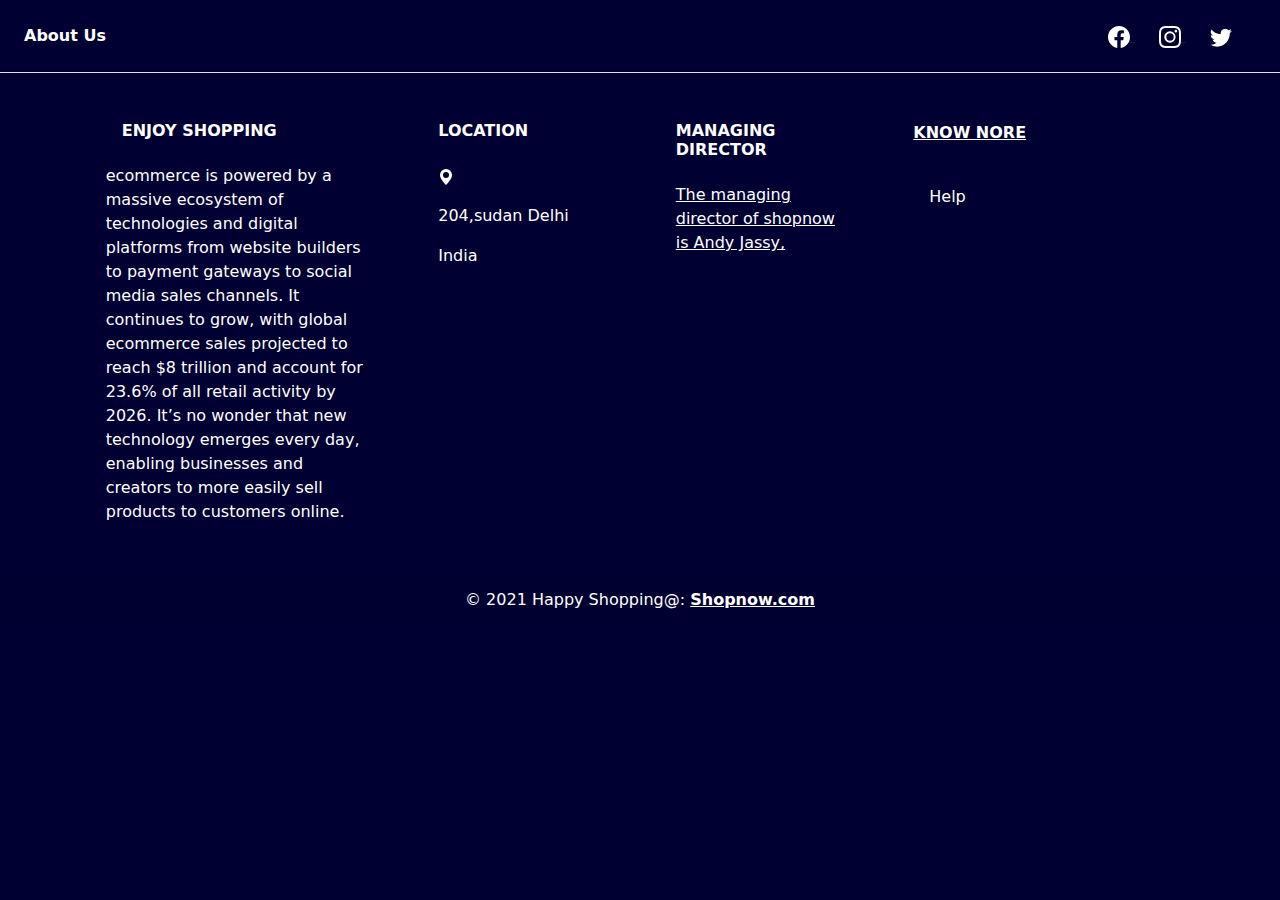
<file: about.html>
<!DOCTYPE html>
<html>
    <head>
        <title>Ecommerce</title>
        <link rel="stylesheet" href="./style.css">
        <link href="https://cdn.jsdelivr.net/npm/bootstrap@5.3.3/dist/css/bootstrap.min.css" rel="stylesheet" integrity="sha384-QWTKZyjpPEjISv5WaRU9OFeRpok6YctnYmDr5pNlyT2bRjXh0JMhjY6hW+ALEwIH" crossorigin="anonymous">
        <script src="https://cdn.jsdelivr.net/npm/bootstrap@5.3.3/dist/js/bootstrap.bundle.min.js"
        integrity="sha384-YvpcrYf0tY3lHB60NNkmXc5s9fDVZLESaAA55NDzOxhy9GkcIdslK1eN7N6jIeHz"
        crossorigin="anonymous"></script>
        
      </head>
      <style>
      body{
        background-color: #000033;
      }
      img.round{
        border-radius: 80%;
      }
      .contact{
        background-color:#000033;
      }
     .word{
      color: white;
     }
      </style>
<body>


<footer class="text-center text-lg-start contact  text-muted ">
    <!-- Section: Social media -->
    <section class="d-flex justify-content-center justify-content-lg-between p-4 border-bottom">
      <!-- Left -->
      <div class="me-5 d-none d-lg-block word">
        <span><b>About Us</b></span>
      </div>
      <!-- Left -->
  
      <!-- Right -->
      <div>
        <a href="" class="me-4 text-reset word">
            <svg xmlns="http://www.w3.org/2000/svg" width="22" height="22" fill="currentColor" class="bi bi-facebook word" viewBox="0 0 16 16">
                <path d="M16 8.049c0-4.446-3.582-8.05-8-8.05C3.58 0-.002 3.603-.002 8.05c0 4.017 2.926 7.347 6.75 7.951v-5.625h-2.03V8.05H6.75V6.275c0-2.017 1.195-3.131 3.022-3.131.876 0 1.791.157 1.791.157v1.98h-1.009c-.993 0-1.303.621-1.303 1.258v1.51h2.218l-.354 2.326H9.25V16c3.824-.604 6.75-3.934 6.75-7.951"/>
              </svg>
        </a>
        <a href="" class="me-4 text-reset word">
            <svg xmlns="http://www.w3.org/2000/svg" width="22" height="22" fill="currentColor" class="bi bi-instagram word" viewBox="0 0 16 16">
                <path d="M8 0C5.829 0 5.556.01 4.703.048 3.85.088 3.269.222 2.76.42a3.9 3.9 0 0 0-1.417.923A3.9 3.9 0 0 0 .42 2.76C.222 3.268.087 3.85.048 4.7.01 5.555 0 5.827 0 8.001c0 2.172.01 2.444.048 3.297.04.852.174 1.433.372 1.942.205.526.478.972.923 1.417.444.445.89.719 1.416.923.51.198 1.09.333 1.942.372C5.555 15.99 5.827 16 8 16s2.444-.01 3.298-.048c.851-.04 1.434-.174 1.943-.372a3.9 3.9 0 0 0 1.416-.923c.445-.445.718-.891.923-1.417.197-.509.332-1.09.372-1.942C15.99 10.445 16 10.173 16 8s-.01-2.445-.048-3.299c-.04-.851-.175-1.433-.372-1.941a3.9 3.9 0 0 0-.923-1.417A3.9 3.9 0 0 0 13.24.42c-.51-.198-1.092-.333-1.943-.372C10.443.01 10.172 0 7.998 0zm-.717 1.442h.718c2.136 0 2.389.007 3.232.046.78.035 1.204.166 1.486.275.373.145.64.319.92.599s.453.546.598.92c.11.281.24.705.275 1.485.039.843.047 1.096.047 3.231s-.008 2.389-.047 3.232c-.035.78-.166 1.203-.275 1.485a2.5 2.5 0 0 1-.599.919c-.28.28-.546.453-.92.598-.28.11-.704.24-1.485.276-.843.038-1.096.047-3.232.047s-2.39-.009-3.233-.047c-.78-.036-1.203-.166-1.485-.276a2.5 2.5 0 0 1-.92-.598 2.5 2.5 0 0 1-.6-.92c-.109-.281-.24-.705-.275-1.485-.038-.843-.046-1.096-.046-3.233s.008-2.388.046-3.231c.036-.78.166-1.204.276-1.486.145-.373.319-.64.599-.92s.546-.453.92-.598c.282-.11.705-.24 1.485-.276.738-.034 1.024-.044 2.515-.045zm4.988 1.328a.96.96 0 1 0 0 1.92.96.96 0 0 0 0-1.92m-4.27 1.122a4.109 4.109 0 1 0 0 8.217 4.109 4.109 0 0 0 0-8.217m0 1.441a2.667 2.667 0 1 1 0 5.334 2.667 2.667 0 0 1 0-5.334"/>
              </svg>
            </a>
        <a href="" class="me-4 text-reset word">
            <svg xmlns="http://www.w3.org/2000/svg" width="22" height="22" fill="currentColor" class="bi bi-twitter word" viewBox="0 0 16 16">
                <path d="M5.026 15c6.038 0 9.341-5.003 9.341-9.334q.002-.211-.006-.422A6.7 6.7 0 0 0 16 3.542a6.7 6.7 0 0 1-1.889.518 3.3 3.3 0 0 0 1.447-1.817 6.5 6.5 0 0 1-2.087.793A3.286 3.286 0 0 0 7.875 6.03a9.32 9.32 0 0 1-6.767-3.429 3.29 3.29 0 0 0 1.018 4.382A3.3 3.3 0 0 1 .64 6.575v.045a3.29 3.29 0 0 0 2.632 3.218 3.2 3.2 0 0 1-.865.115 3 3 0 0 1-.614-.057 3.28 3.28 0 0 0 3.067 2.277A6.6 6.6 0 0 1 .78 13.58a6 6 0 0 1-.78-.045A9.34 9.34 0 0 0 5.026 15"/>
              </svg>
        </a>  
      </div>
      <!-- Right -->
    </section>
    <!-- Section: Social media -->
  
    <!-- Section: Links  -->
    <section class="">
      <div class="container text-center text-md-start mt-5 word">
        <!-- Grid row -->
        <div class="row mt-3">
          <!-- Grid column -->
          <div class="col-md-3 col-lg-4 col-xl-3 mx-auto mb-4 word">
            <!-- Content -->
            <h6 class="text-uppercase fw-bold mb-4 ">
              <i class="fas fa-gem me-3 "></i>Enjoy Shopping
            </h6>
            <p>
                ecommerce is powered by a massive ecosystem of technologies and digital platforms from website builders to payment gateways to social media sales channels. It continues to grow, with global ecommerce sales projected to reach $8 trillion and account for 23.6% of all retail activity by 2026. It’s no wonder that new technology emerges every day, enabling businesses and creators to more easily sell products to customers online.            </p>
          </div>
          <!-- Grid column -->
  
          <!-- Grid column -->
          <div class="col-md-2 col-lg-2 col-xl-2 mx-auto mb-4 word">
            <!-- Links -->
            <h6 class="text-uppercase fw-bold mb-4">
              Location
            </h6>
            <p>
                <svg xmlns="http://www.w3.org/2000/svg" width="16" height="16" fill="currentColor" class="bi bi-geo-alt-fill" viewBox="0 0 16 16">
                    <path d="M8 16s6-5.686 6-10A6 6 0 0 0 2 6c0 4.314 6 10 6 10m0-7a3 3 0 1 1 0-6 3 3 0 0 1 0 6"/>
                  </svg><p>204,sudan Delhi</p>
                  <p>India</p>
            </p>
           
            <p>
              <a href="#!" class="text-reset"></a>
            </p>
            <p>
              <a href="#!" class="text-reset"></a>
            </p>
          </div>
          <!-- Grid column -->
  
          <!-- Grid column -->
          <div class="col-md-3 col-lg-2 col-xl-2 mx-auto mb-4 word">
            <!-- Links -->
            <h6 class="text-uppercase fw-bold mb-4">
              Managing Director
            </h6>
            <p>
              <a href="#!" class="text-reset">The managing director of shopnow is Andy Jassy,</a>
            </p>
            <p>
              <a href="#!" class="text-reset"></a>
            </p>
            <p>
              <a href="#!" class="text-reset"></a>
            </p>
            <p>
              <a href="#!" class="text-reset"></a>
            </p>
          </div>
          <!-- Grid column -->
  
          <!-- Grid column -->
          <div class="col-md-4 col-lg-3 col-xl-3 mx-auto mb-md-0 mb-4 word">
            <!-- Links -->
             <a href="" class="text-uppercase fw-bold mb-4 word"><b>Know Nore</b></a>
            <p><i class="fas fa-home me-3"></i> </p>
            <p>
              <i class="fas fa-envelope me-3"></i>
              Help
            </p>
            <p><i class="fas fa-phone me-3"></i> </p>
            <p><i class="fas fa-print me-3"></i> </p>
          </div>
          <!-- Grid column -->
        </div>
        <!-- Grid row -->
      </div>
    </section>
    <!-- Section: Links  -->
  
    <!-- Copyright -->
    <div class="text-center p-4 word" style="background-color: rgba(0, 0, 0, 0.05);">
      © 2021 Happy Shopping@:
      <a class="text-reset fw-bold word" href="./index.html">Shopnow.com</a>
    </div>
    <!-- Copyright -->
  </footer>
  <!-- Footer -->
  
  </div>
  <!-- end container of footer -->
</body>
</html>
</file>
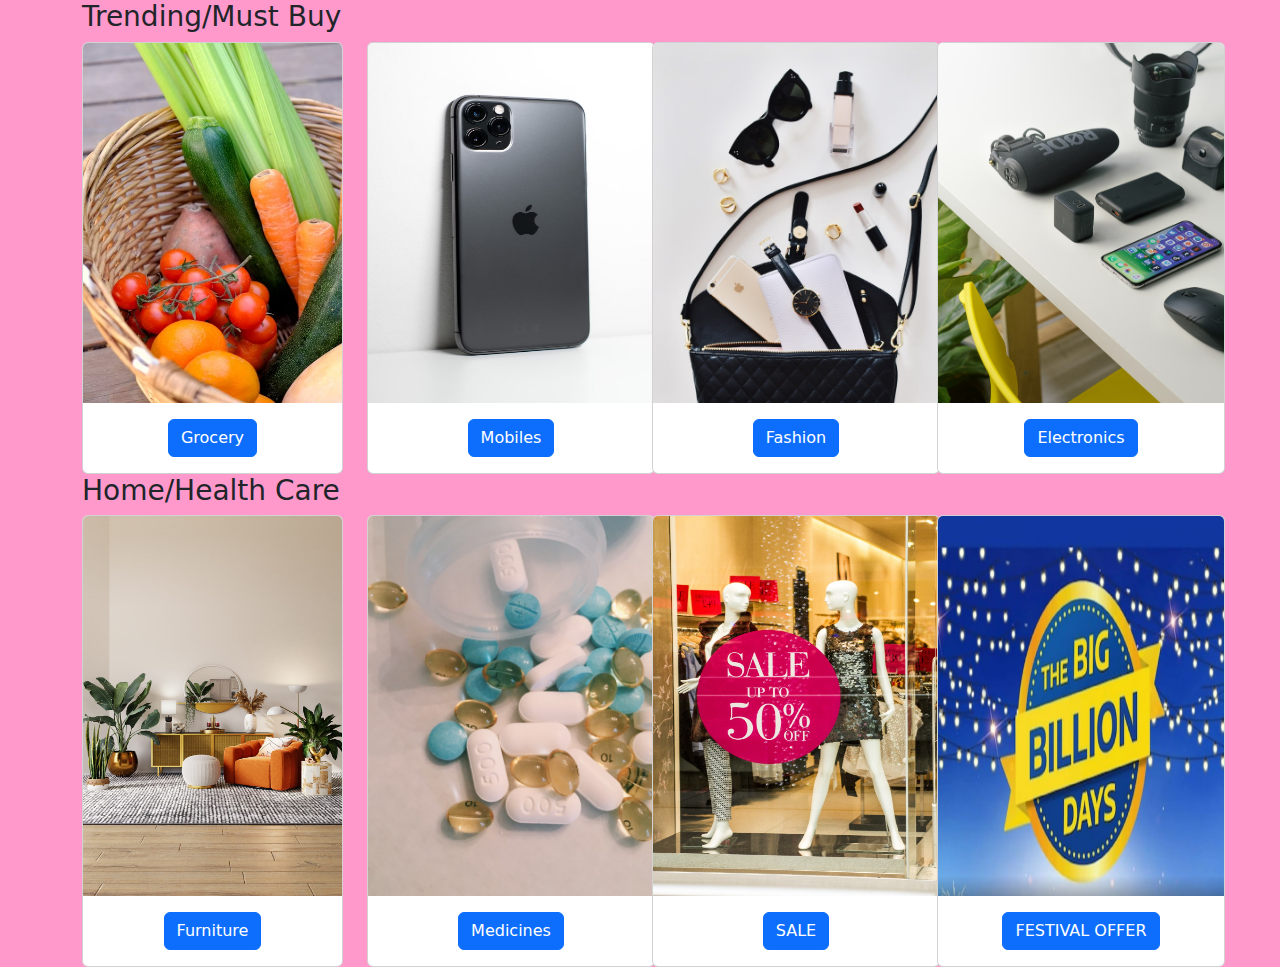
<file: category.html>
<!DOCTYPE html>
<html>
    <head>
        <title>Category</title>
        <link href="https://cdn.jsdelivr.net/npm/bootstrap@5.3.3/dist/css/bootstrap.min.css" rel="stylesheet" integrity="sha384-QWTKZyjpPEjISv5WaRU9OFeRpok6YctnYmDr5pNlyT2bRjXh0JMhjY6hW+ALEwIH" crossorigin="anonymous">
        <script src="https://cdn.jsdelivr.net/npm/bootstrap@5.3.3/dist/js/bootstrap.bundle.min.js"
        integrity="sha384-YvpcrYf0tY3lHB60NNkmXc5s9fDVZLESaAA55NDzOxhy9GkcIdslK1eN7N6jIeHz"
        crossorigin="anonymous"></script>

    </head>
    <style> 
      body{
        background-color:#ff99cc;
      }
    </style>
<body>
    <div class="container">
        <div class="row">
          <h3>Trending/Must Buy</h3>

          <div class="col-lg-3">
            <div class="card text-center" style="width: 18 rem;">
              <img src="./image/c1.jpeg" class="card-img-top" alt="..." height="360px">
              <div class="card-body">  
                <a href="./grocerry.html" class="btn btn-primary">Grocery</a>
              </div>
            </div>
          </div>
 
          <!-- card2 -->
          <div class="col-lg-3">
            <div class="card text-center" style="width: 18rem;">
              <img src="./image/carrd2.jpeg" class="card-img-top" alt="..." height="360px" >
              <div class="card-body">
                <a href="./mobiles.html" class="btn btn-primary">Mobiles</a>
              </div>
            </div>
          </div>
          <!-- card3 -->
          <div class="col-lg-3">
            <div class="card text-center" style="width: 18rem;">
              <img src="./image/c3.jpeg" class="card-img-top" alt="..." height="360px">
              <div class="card-body">
                <a href="#" class="btn btn-primary">Fashion</a>
              </div>
            </div>
          </div>
          <!-- card4 -->
          <div class="col-lg-3">
            <div class="card text-center" style="width: 18rem;">
              <img src="./image/c4.jpeg" class="card-img-top" alt="..." height="360px">
              <div class="card-body">
                <a href="#" class="btn btn-primary">Electronics</a>
              </div>
            </div>
          </div>

<!--first line card  end -->
<!-- second line card start  -->
 <h3>Home/Health Care</h3>
<div class="container">
    <div class="row">
      <div class="col-lg-3">
        <div class="card text-center" style="width: 18
        rem;">
          <img src="./image/c5.jpeg" class="card-img-top" alt="..." height="380px">
          <div class="card-body">
            <a href="#" class="btn btn-primary">Furniture</a>
          </div>
        </div>
      </div>
      <!-- card2 -->
      <div class="col-lg-3">
        <div class="card text-center" style="width: 18rem;">
          <img src="./image/c6.jpeg" class="card-img-top" alt="..." height="380px" >
          <div class="card-body">  
            <a href="#" class="btn btn-primary">Medicines</a>
          </div>
        </div>
      </div>
      <!-- card3 -->
      <div class="col-lg-3">
        <div class="card text-center" style="width: 18rem;">
          <img src="./image/c7.jpeg" class="card-img-top" alt="..." height="380px">
          <div class="card-body">
            <a href="#" class="btn btn-primary">SALE </a>
          </div>
        </div>
      </div>
      <!-- card4 -->
      <div class="col-lg-3">
        <div class="card text-center" style="width: 18rem;">
          <img src="./image/c88.jpeg" class="card-img-top" alt="..." height="380px">
          <div class="card-body">
            <a href="#" class="btn btn-primary">FESTIVAL OFFER</a>
          </div>
        </div>
      </div>


</body>
</html>
</file>
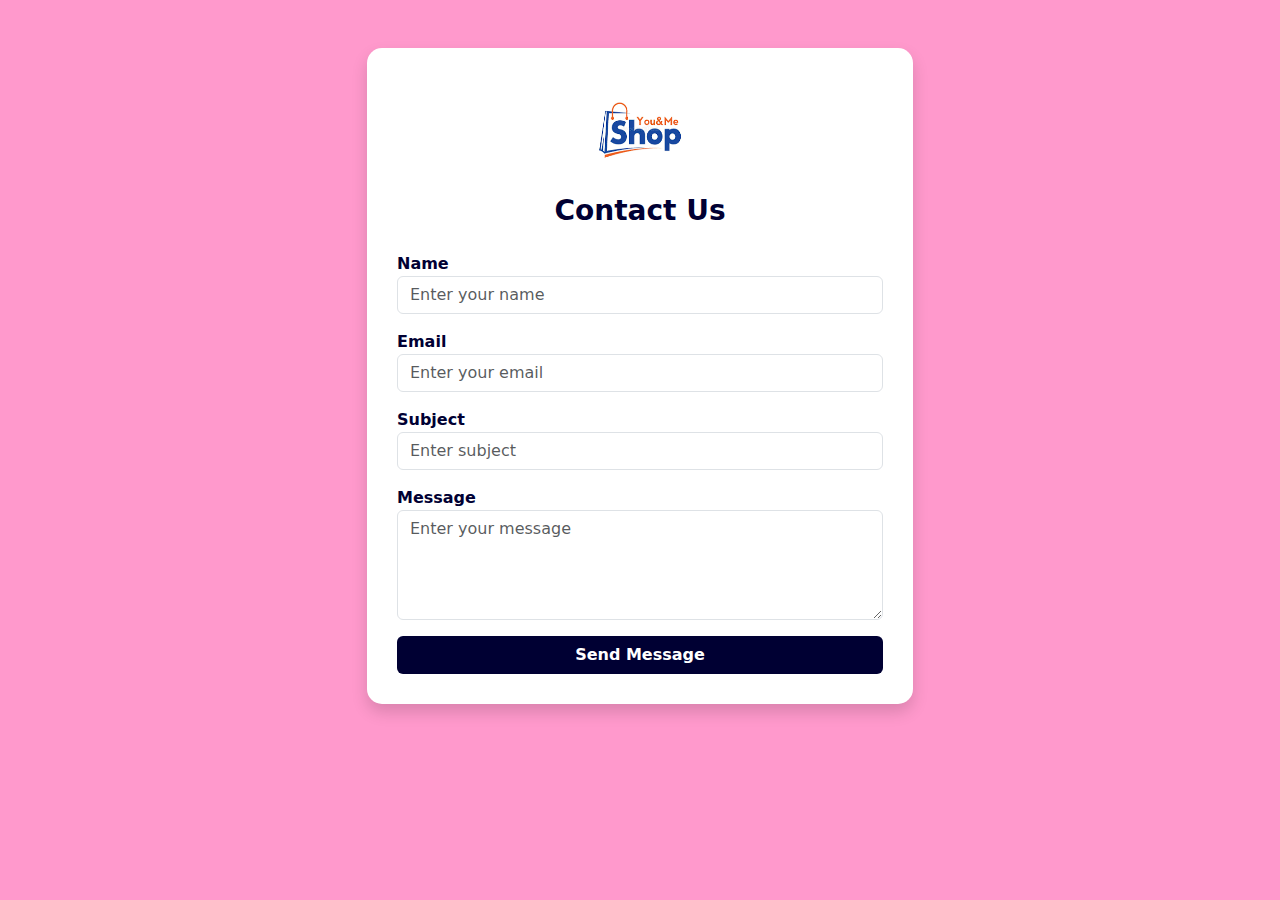
<file: contact.html>
<!DOCTYPE html>
<html>
<head>
  <title>Contact Us</title>

  <link href="https://cdn.jsdelivr.net/npm/bootstrap@5.3.3/dist/css/bootstrap.min.css" rel="stylesheet">

  <style>
    body {
      background-color: #ff99cc;
    }

    .contact-card {
      background-color: white;
      border-radius: 15px;
      padding: 30px;
    }

    h3 {
      color: #000033;
      font-weight: bold;
    }

    label {
      font-weight: bold;
      color: #000033;
    }

    .btn-submit {
      background-color: #000033;
      color: white;
      font-weight: bold;
    }

    .btn-submit:hover {
      background-color: #000055;
      color: white;
    }

    .logo {
      display: block;
      margin: auto;
    }
  </style>

  <script>
    function submitForm() {
      alert("Thank you for contacting us! We will get back to you soon.");
    }
  </script>
</head>

<body>

<div class="container mt-5">
  <div class="row justify-content-center">
    <div class="col-md-6">

      <div class="contact-card shadow">

        <!-- LOGO -->
        <img src="./image/logo.png" width="100" height="100" class="logo mb-3">

        <h3 class="text-center mb-4">Contact Us</h3>

        <!-- CONTACT FORM -->
        <form onsubmit="submitForm()">
          <div class="mb-3">
            <label>Name</label>
            <input type="text" class="form-control" placeholder="Enter your name" required>
          </div>

          <div class="mb-3">
            <label>Email</label>
            <input type="email" class="form-control" placeholder="Enter your email" required>
          </div>

          <div class="mb-3">
            <label>Subject</label>
            <input type="text" class="form-control" placeholder="Enter subject" required>
          </div>

          <div class="mb-3">
            <label>Message</label>
            <textarea class="form-control" rows="4" placeholder="Enter your message" required></textarea>
          </div>

          <button type="submit" class="btn btn-submit w-100">
            Send Message
          </button>
        </form>

      </div>

    </div>
  </div>
</div>

</body>
</html>
</file>
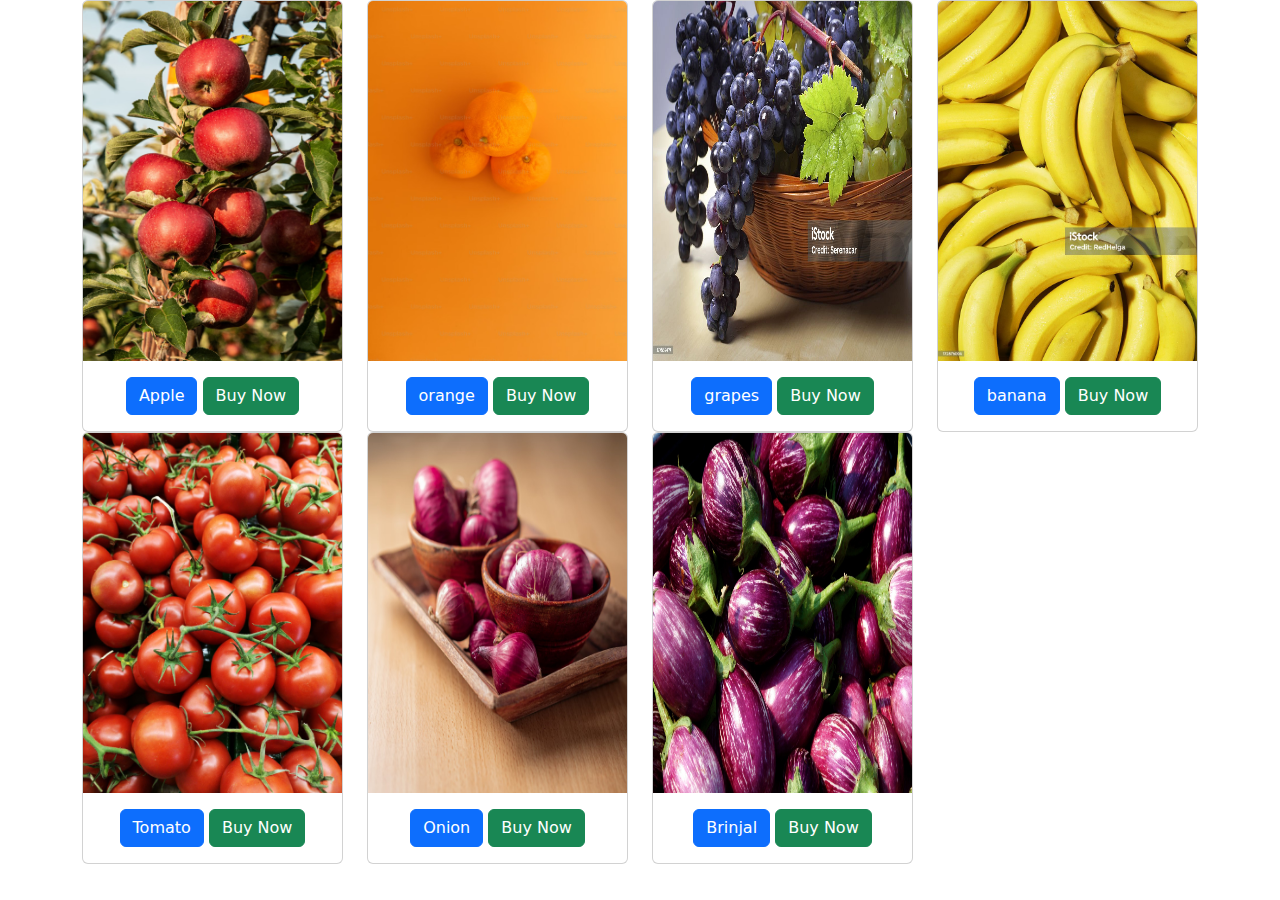
<file: grocerry.html>
<!DOCTYPE html>
<html>
    <head>
        <title>grocerry</title>
        <link href="https://cdn.jsdelivr.net/npm/bootstrap@5.3.3/dist/css/bootstrap.min.css" rel="stylesheet" integrity="sha384-QWTKZyjpPEjISv5WaRU9OFeRpok6YctnYmDr5pNlyT2bRjXh0JMhjY6hW+ALEwIH" crossorigin="anonymous">
        <script src="https://cdn.jsdelivr.net/npm/bootstrap@5.3.3/dist/js/bootstrap.bundle.min.js"
        integrity="sha384-YvpcrYf0tY3lHB60NNkmXc5s9fDVZLESaAA55NDzOxhy9GkcIdslK1eN7N6jIeHz"
        crossorigin="anonymous"></script>

    </head>
</html>
<body>
<div class="container">
<div class="row">
    <div class="col-lg-3">
        <div class="card text-center" style="width: 18 rem;">
          <img src="./image/f1.jpeg" class="card-img-top" alt="..." height="360px">
          <div class="card-body">  
            <a href="#" class="btn btn-primary">Apple</a>
            <a href="#" class="btn btn-success">Buy Now</a>
          </div>
        </div>
      </div>

      <div class="col-lg-3">
        <div class="card text-center" style="width: 18 rem;">
          <img src="./image/f2.jpeg" class="card-img-top" alt="..." height="360px">
          <div class="card-body">  
            <a href="#" class="btn btn-primary">orange</a>
            <a href="#" class="btn btn-success">Buy Now</a>

          </div>
        </div>
      </div>

      <div class="col-lg-3">
        <div class="card text-center" style="width: 18 rem;">
          <img src="./image/f3.jpeg" class="card-img-top" alt="..." height="360px">
          <div class="card-body">  
            <a href="#" class="btn btn-primary">grapes</a>
            <a href="#" class="btn btn-success">Buy Now</a>

          </div>
        </div>
      </div>

      <div class="col-lg-3">
        <div class="card text-center" style="width: 18 rem;">
          <img src="./image/f4.jpeg" class="card-img-top" alt="..." height="360px">
          <div class="card-body">  
            <a href="#" class="btn btn-primary">banana</a>
            <a href="#" class="btn btn-success">Buy Now</a>

          </div>
        </div>
      </div>

</div>
<!-- row 2  -->
<div class="row">
    <div class="col-lg-3">
        <div class="card text-center" style="width: 18 rem;">
          <img src="./image/v1.jpeg" class="card-img-top" alt="..." height="360px">
          <div class="card-body">  
            <a href="#" class="btn btn-primary">Tomato</a>
            <a href="#" class="btn btn-success">Buy Now</a>

          </div>
        </div>
      </div>

      <div class="col-lg-3">
        <div class="card text-center" style="width: 18 rem;">
          <img src="./image/v2.jpeg" class="card-img-top" alt="..." height="360px">
          <div class="card-body">  
            <a href="#" class="btn btn-primary">Onion</a>
            <a href="#" class="btn btn-success">Buy Now</a>

          </div>
        </div>
      </div>

      <div class="col-lg-3">
        <div class="card text-center" style="width: 18 rem;">
          <img src="./image/v3.jpeg" class="card-img-top" alt="..." height="360px">
          <div class="card-body">  
            <a href="#" class="btn btn-primary">Brinjal</a>
            <a href="#" class="btn btn-success">Buy Now</a>

          </div>
        </div>
</file>
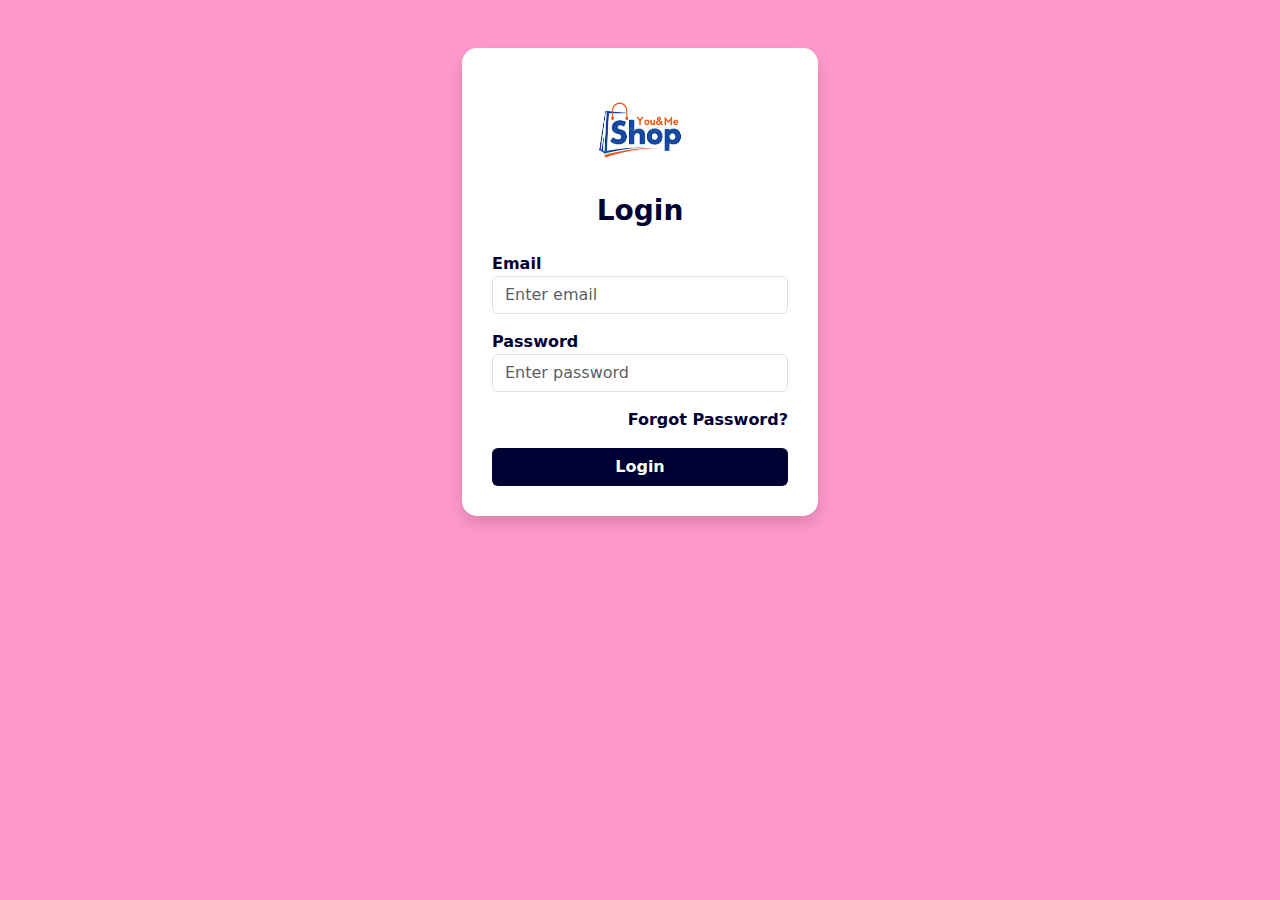
<file: login.html>
<!DOCTYPE html>
<html>
<head>
  <title>Login</title>

  <link href="https://cdn.jsdelivr.net/npm/bootstrap@5.3.3/dist/css/bootstrap.min.css" rel="stylesheet">

  <style>
    body {
      background-color: #ff99cc;
    }

    .login-card {
      background-color: white;
      border-radius: 15px;
      padding: 30px;
    }

    h3 {
      color: #000033;
      font-weight: bold;
    }

    label {
      font-weight: bold;
      color: #000033;
    }

    .btn-login {
      background-color: #000033;
      color: white;
      font-weight: bold;
    }

    .btn-login:hover {
      background-color: #000055;
      color: white;
    }

    .forgot {
      color: #000033;
      font-weight: bold;
      text-decoration: none;
      cursor: pointer;
    }

    .forgot:hover {
      text-decoration: underline;
    }

    .logo {
      display: block;
      margin: auto;
    }
  </style>

  <script>
    function forgotPassword() {
      alert("Password reset link has been sent to your registered email address.");
    }
  </script>
</head>

<body>

<div class="container mt-5">
  <div class="row justify-content-center">
    <div class="col-md-4">

      <div class="login-card shadow">

        <!-- SHOPPING LOGO -->
        <img src="./image/logo.png" width="100" height="100" class="logo mb-3">

        <h3 class="text-center mb-4">Login</h3>

        <!-- LOGIN FORM -->
        <form action="index.html">
          <div class="mb-3">
            <label>Email</label>
            <input type="email" class="form-control" placeholder="Enter email" required>
          </div>

          <div class="mb-3">
            <label>Password</label>
            <input type="password" class="form-control" placeholder="Enter password" required>
          </div>

          <!-- FORGOT PASSWORD -->
          <div class="mb-3 text-end">
            <span class="forgot" onclick="forgotPassword()">Forgot Password?</span>
          </div>

          <button type="submit" class="btn btn-login w-100">Login</button>
        </form>

      </div>

    </div>
  </div>
</div>

</body>
</html>
</file>
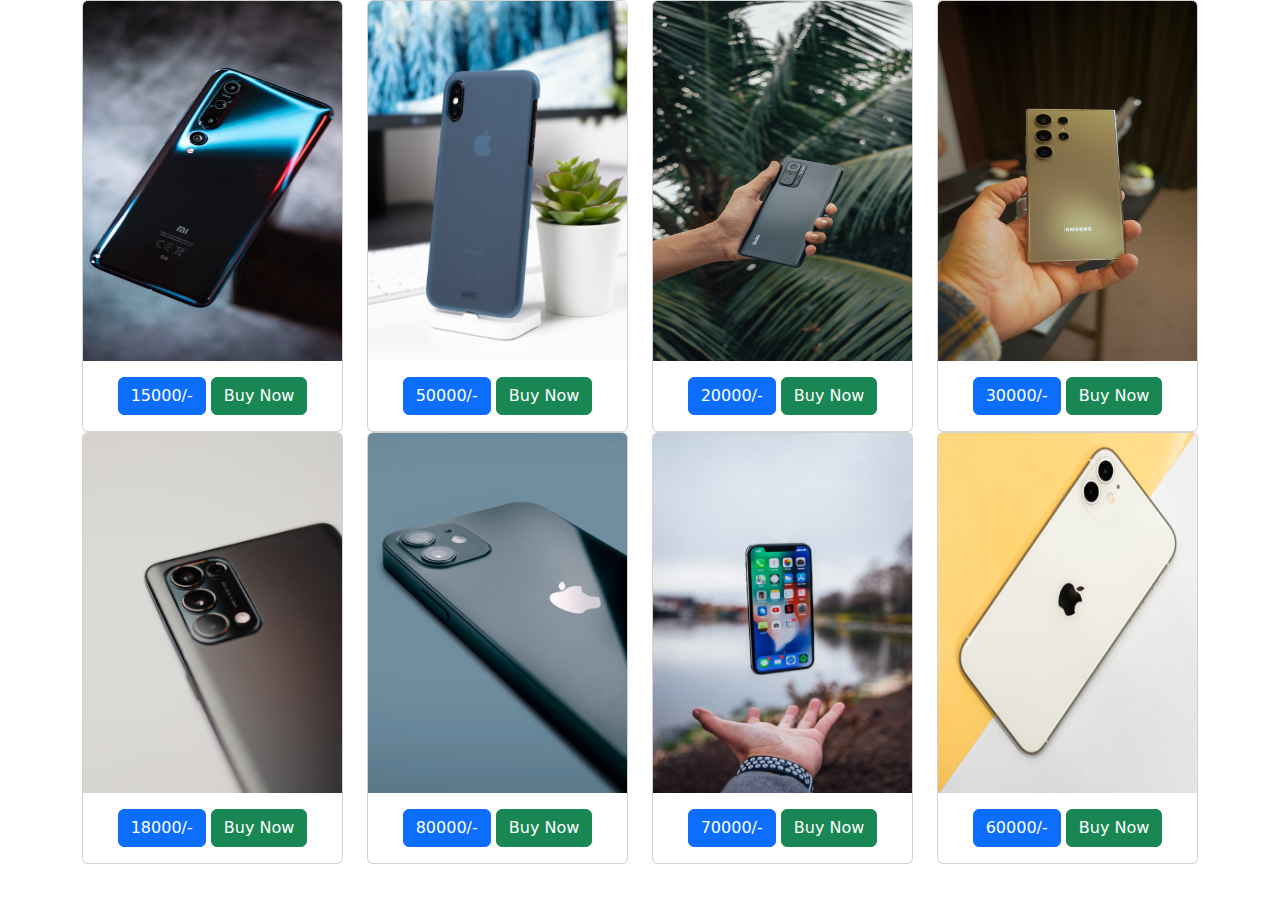
<file: mobiles.html>
<!DOCTYPE html>
<html>
    <head>
        <title>grocerry</title>
        <link href="https://cdn.jsdelivr.net/npm/bootstrap@5.3.3/dist/css/bootstrap.min.css" rel="stylesheet" integrity="sha384-QWTKZyjpPEjISv5WaRU9OFeRpok6YctnYmDr5pNlyT2bRjXh0JMhjY6hW+ALEwIH" crossorigin="anonymous">
        <script src="https://cdn.jsdelivr.net/npm/bootstrap@5.3.3/dist/js/bootstrap.bundle.min.js"
        integrity="sha384-YvpcrYf0tY3lHB60NNkmXc5s9fDVZLESaAA55NDzOxhy9GkcIdslK1eN7N6jIeHz"
        crossorigin="anonymous"></script>

    </head>
</html>
<body>
<div class="container">
<div class="row">
    <div class="col-lg-3">
        <div class="card text-center" style="width: 18 rem;">
          <img src="./image/m1.jpeg" class="card-img-top" alt="..." height="360px">
          <div class="card-body">  
            <a href="#" class="btn btn-primary">15000/-</a>
            <a href="./buy.html" class="btn btn-success">Buy Now</a>
          </div>
        </div>
      </div>

      <div class="col-lg-3">
        <div class="card text-center" style="width: 18 rem;">
          <img src="./image/m2.jpeg" class="card-img-top" alt="..." height="360px">
          <div class="card-body">  
            <a href="#" class="btn btn-primary">50000/-</a>
            <a href="./buy.html" class="btn btn-success">Buy Now</a>

          </div>
        </div>
      </div>

      <div class="col-lg-3">
        <div class="card text-center" style="width: 18 rem;">
          <img src="./image/m3.jpeg" class="card-img-top" alt="..." height="360px">
          <div class="card-body">  
            <a href="#" class="btn btn-primary">20000/-</a>
            <a href="./buy.html" class="btn btn-success">Buy Now</a>

          </div>
        </div>
      </div>

      <div class="col-lg-3">
        <div class="card text-center" style="width: 18 rem;">
          <img src="./image/m4.jpeg" class="card-img-top" alt="..." height="360px">
          <div class="card-body">  
            <a href="#" class="btn btn-primary">30000/-</a>
            <a href="./buy.html" class="btn btn-success">Buy Now</a>

          </div>
        </div>
      </div>

</div>
<!-- row 2  -->
<div class="row">
    <div class="col-lg-3">
        <div class="card text-center" style="width: 18 rem;">
          <img src="./image/m5.jpeg" class="card-img-top" alt="..." height="360px">
          <div class="card-body">  
            <a href="#" class="btn btn-primary">18000/-</a>
            <a href="./buy.html" class="btn btn-success">Buy Now</a>

          </div>
        </div>
      </div>

      <div class="col-lg-3">
        <div class="card text-center" style="width: 18 rem;">
          <img src="./image/m6.jpeg" class="card-img-top" alt="..." height="360px">
          <div class="card-body">  
            <a href="#" class="btn btn-primary">80000/-</a>
            <a href="#" class="btn btn-success">Buy Now</a>

          </div>
        </div>
      </div>

      <div class="col-lg-3">
        <div class="card text-center" style="width: 18 rem;">
          <img src="./image/m7.jpeg" class="card-img-top" alt="..." height="360px">
          <div class="card-body">  
            <a href="#" class="btn btn-primary">70000/-</a>
            <a href="./buy.html" class="btn btn-success">Buy Now</a>

          </div>
        </div>
      </div>

      <div class="col-lg-3">
        <div class="card text-center" style="width: 18 rem;">
          <img src="./image/m8.jpeg" class="card-img-top" alt="..." height="360px">
          <div class="card-body">  
            <a href="#" class="btn btn-primary">60000/-</a>
            <a href="./buy.html" class="btn btn-success">Buy Now</a>

          </div>
        </div>
      </div>

</div>









</div>
</body>
</file>
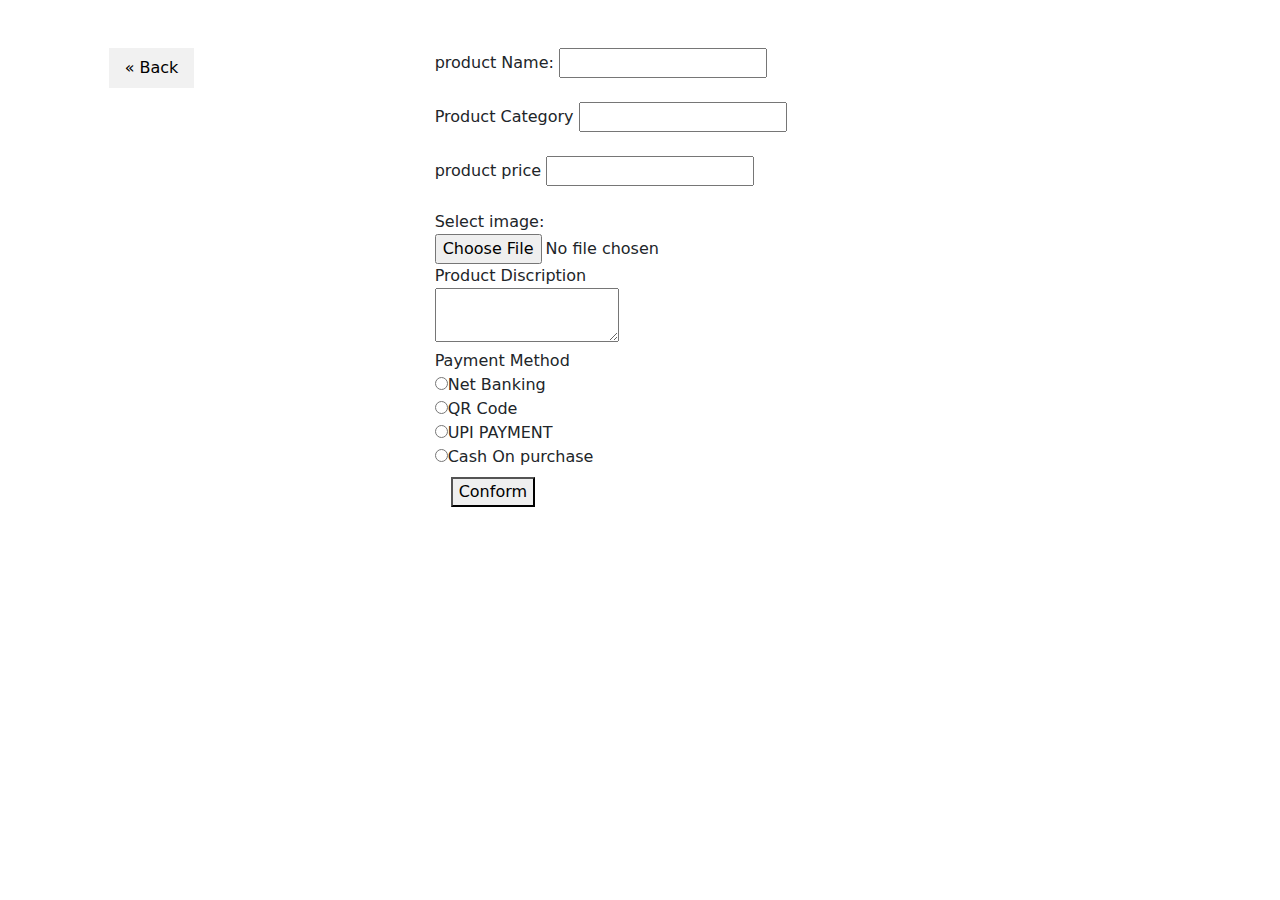
<file: sellpage.html>
<!DOCTYPE html>
<html>
    <head>
        <title>Ecommerce</title>
        <link href="https://cdn.jsdelivr.net/npm/bootstrap@5.3.3/dist/css/bootstrap.min.css" rel="stylesheet" integrity="sha384-QWTKZyjpPEjISv5WaRU9OFeRpok6YctnYmDr5pNlyT2bRjXh0JMhjY6hW+ALEwIH" crossorigin="anonymous">
        <script src="https://cdn.jsdelivr.net/npm/bootstrap@5.3.3/dist/js/bootstrap.bundle.min.js"
        integrity="sha384-YvpcrYf0tY3lHB60NNkmXc5s9fDVZLESaAA55NDzOxhy9GkcIdslK1eN7N6jIeHz"
        crossorigin="anonymous"></script>


        <script>
            function fun(){
               alert(" your Product is on Sell")
            } 
          </script>
          <!-- background color  -->
<style> 
  body{
    background-image: url(https://images.unsplash.com/photo-1557821552-17105176677c?q=80&w=1932&auto=format&fit=crop&ixlib=rb-4.0.3&ixid=M3wxMjA3fDB8MHxwaG90by1wYWdlfHx8fGVufDB8fHx8fA%3D%3D);
 }
 a {
  text-decoration: none;
  display: inline-block;
  padding: 8px 16px;
}
 .previous {
  background-color: #f1f1f1;
  color: black;
}
</style>
      </head>
    <body>      
        <div class="conteiner">
<div class="row pt-5">
    <div class="col-lg-1">

        </div>
          <div class="col-lg-3">
            <a href="./index.html" class="previous">&laquo; Back</a>

          </div>
          <div class="col-lg-4">

            <form action="">
                <label for="email">product Name:</label>
				<input type="name" id="email" name="name"required/><br><br>
<!-- mobile -->
<label for="email">Product Category</label>
<input type="email" id="Mobile No" name="email"required/><br><br>
<!-- 3 -->
<label for="email">product price</label>
<input type="name" id="email" name="name"required/><br><br>

<!-- 5 -->

<form action="/action_page.php">
    <label for="img">Select image:</label>
    <input type="file" id="img" name="img" accept="image/*">
  </form>
<!-- Address -->
<label for="email">Product Discription</label><br>
<textarea></textarea>

<!-- Pauyment -->
 <!--Gender-->	
<div>
	<label for="email">Payment Method</label><br> 
	<input type="radio" name="gender" value="Net Banking ">Net Banking<br>
	<input type="radio" name="gender" value="QR Code">QR Code<br>
    <input type="radio" name="gender" value="UPI PAYMENT">UPI PAYMENT<br>
    <input type="radio" name="gender" value="Cash On Delivery">Cash On purchase<br>

</div>
<a href="./index.html">
<button onclick="fun()" type="submit">
    Conform 
</button></a>

                </form>
                </div>

          <!-- name Details-->
          <div class="col-lg-4">
</div>


        </div></div>
        </body>
        </html>
</file>
<file: style.css>
nav
{
   position: fixed;
   top: 0;
}
</file>
